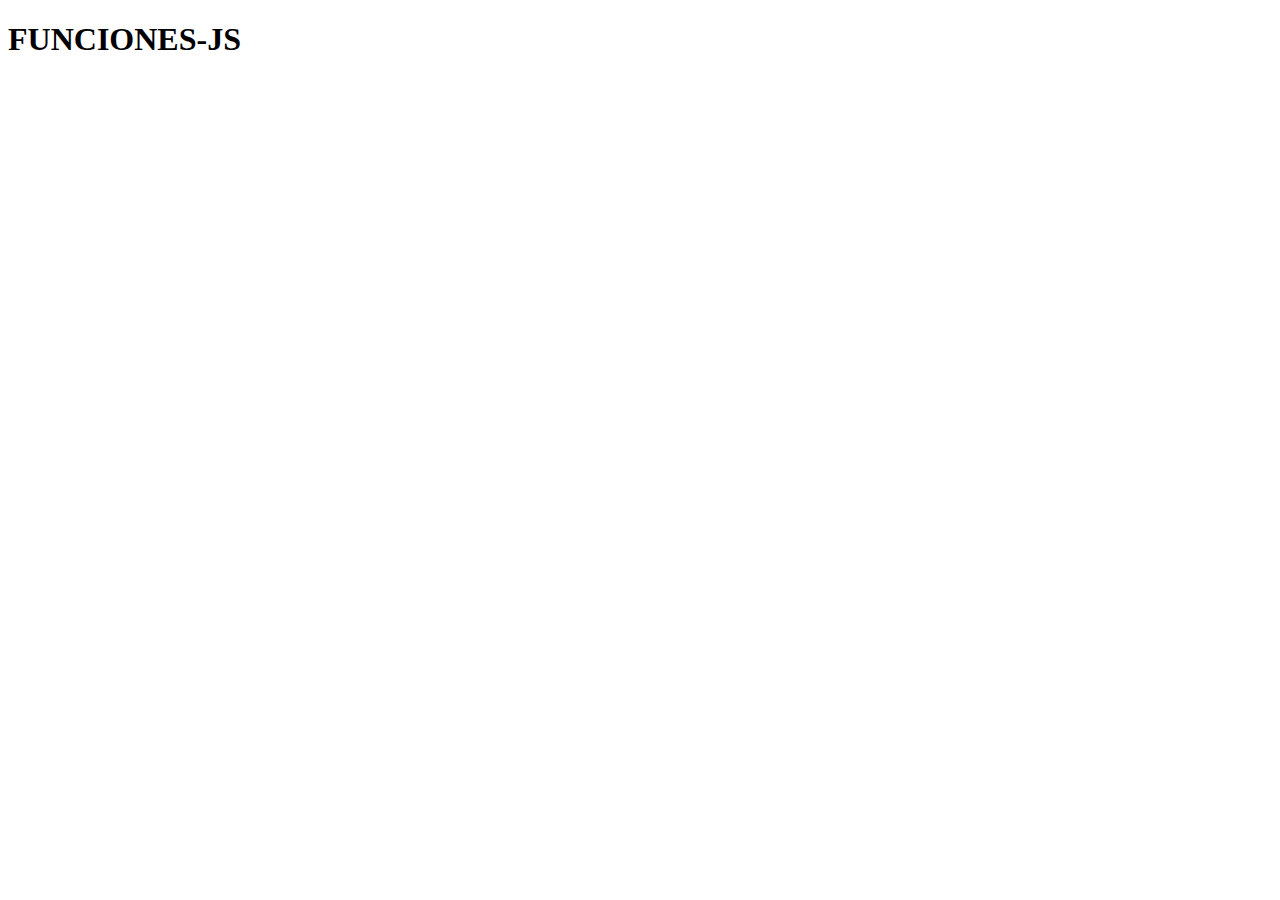
<file: 05-funciones/index.html>
<!DOCTYPE html>
<html lang="en">
<head>
    <meta charset="UTF-8">
    <meta name="viewport" content="width=device-width, initial-scale=1.0">
    <title>Funciones-js</title>
</head>
<body>
    
    <h1>FUNCIONES-JS</h1> 

    <script src="app.js"></script>


</body>
</html>
</file>
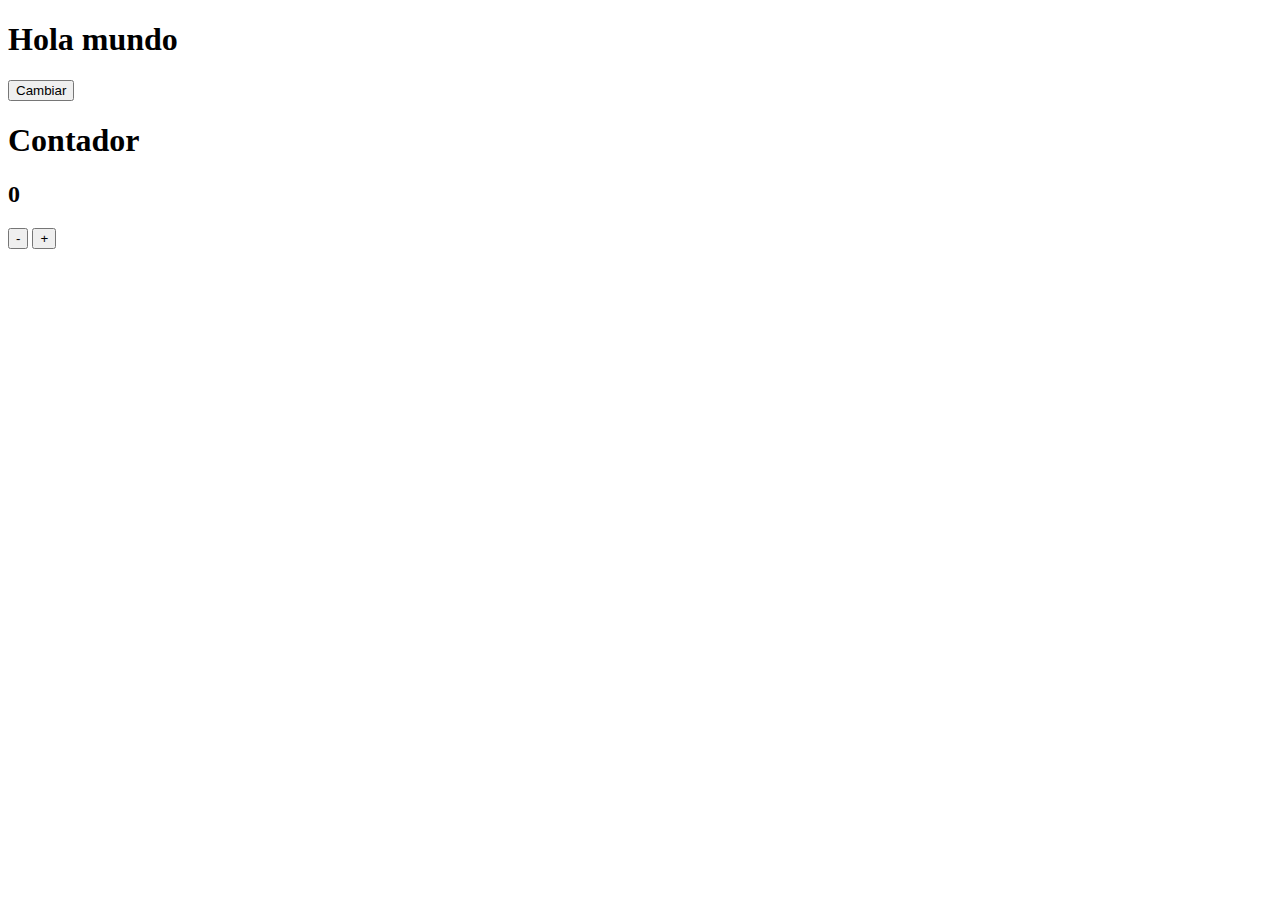
<file: 06-DOM/index.html>
<!DOCTYPE html>
<html lang="en">
<head>
    <meta charset="UTF-8">
    <meta name="viewport" content="width=device-width, initial-scale=1.0">
    <title>DOM</title>
</head>
<body>
    
    <h1 id="titulo">Hola mundo</h1>
    <button id="btn">Cambiar</button>

    <h1>Contador</h1>
    <h2 id="valor">0</h2>

    <button id="boton1">-</button>
    <button id="boton2">+</button>



    <script src="app.js"></script>
</body>
</html>
</file>
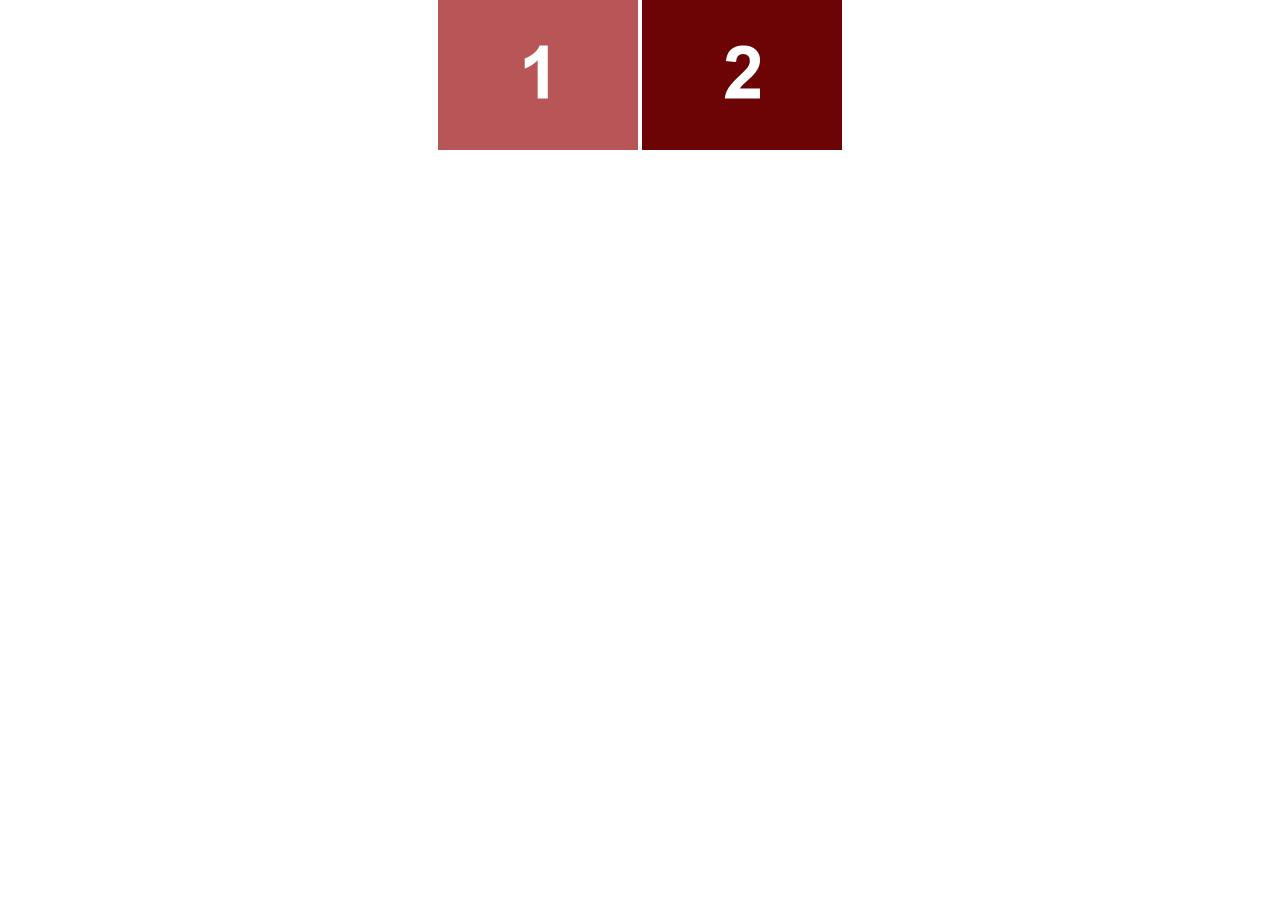
<file: 08-lightbox/index.html>
<!DOCTYPE html>
<html>
<head>
	<meta charset="utf-8">
	<title>LIGHTBOX</title>
	<style>
		
	*{
		margin: 0;
		padding: 0;
	}

	#fath{
		margin: auto;
		width: 405px;
	
	}

	.min{
		cursor: pointer;
	}

	#flotante{
		position: absolute;
		width: 100%;
		height: 100vh;
		z-index: 2;
		/*display: none;*/
		top:-100vh;
	}

	#cuadro{
		position: absolute;
		width: 100%;
		height: 100vh;
		background: #2e2e2e;
		opacity: .9;
	}

	#main{
		position: relative;
		width: 415px;
		height: 320px;
		/*background: yellow;*/
		left: 0;
		right: 0;
		top:50%;
		bottom: 0;
		margin: -160px auto ;
	}

	#equis{
		position: absolute;
		width: 30px;
		height: 30px;
		background: lightgray; 
		border-radius: 50%;
		text-align: center;
		line-height: 30px;
		z-index: 2;
		right: -10px;
		top: -5px;
		cursor: pointer;
		transition-duration: .5s;	
	}

	#equis:hover{
		background: gray;

	}

	#sig, #ant{
		position: absolute;
		width: 30px;
		height: 60px;
		background: lightgray; 
		text-align: center;
		line-height: 60px;
		z-index: 2;	
		transition-duration: .5s;
	}

	#sig{
		right: -10px;
		margin-top: -30px;
		top: 50%;
		cursor: pointer;
	}

	#sig:hover{
		background: gray;

	}

	#ant{
		left: -10px;
		margin-top: -30px;
		top: 50%;
		cursor: pointer;
	}

	#ant:hover{
		background: gray;

	}

	#flotante .mainimg{
		position: absolute;
		left: 0;
		right: 0;
		top:0;
		bottom: 0;
		margin: auto;
		border: 6px solid white;

	}

	

/*
	#flotante{
		position: relative;
		height: 100vh;
		z-index: 999;
	}

	.cuadro{
		position: relative;
		height: 100vh;
		width: 100%;
		background: #2e2e2e;
		opacity: .5;
		z-index: 999;
	}

	.mainimg{
		position: absolute;
		margin: auto;
		left: 0;
		right: 0;
		top:0;
		bottom: 0;
		z-index: 999;
	}
*/

	</style>
</head>
<body>

<div id="flotante">
	<div id="cuadro"></div>
	<div id="main">
		<div id="equis">X</div>
		<div id="sig" >></div>
		<div id="ant"><</div>
		<img id="imgprincipal" class="mainimg" src="img1.jpg">
	</div>
</div>

<div id="fath">
	<img class="min" onclick="mostrarimg(this)" src="img1.jpg" width="200px">
	<img class="min" onclick="mostrarimg(this)" src="img2.jpg" width="200px">

</div>



<script src="app.js"></script>

</body>
</html>
</file>
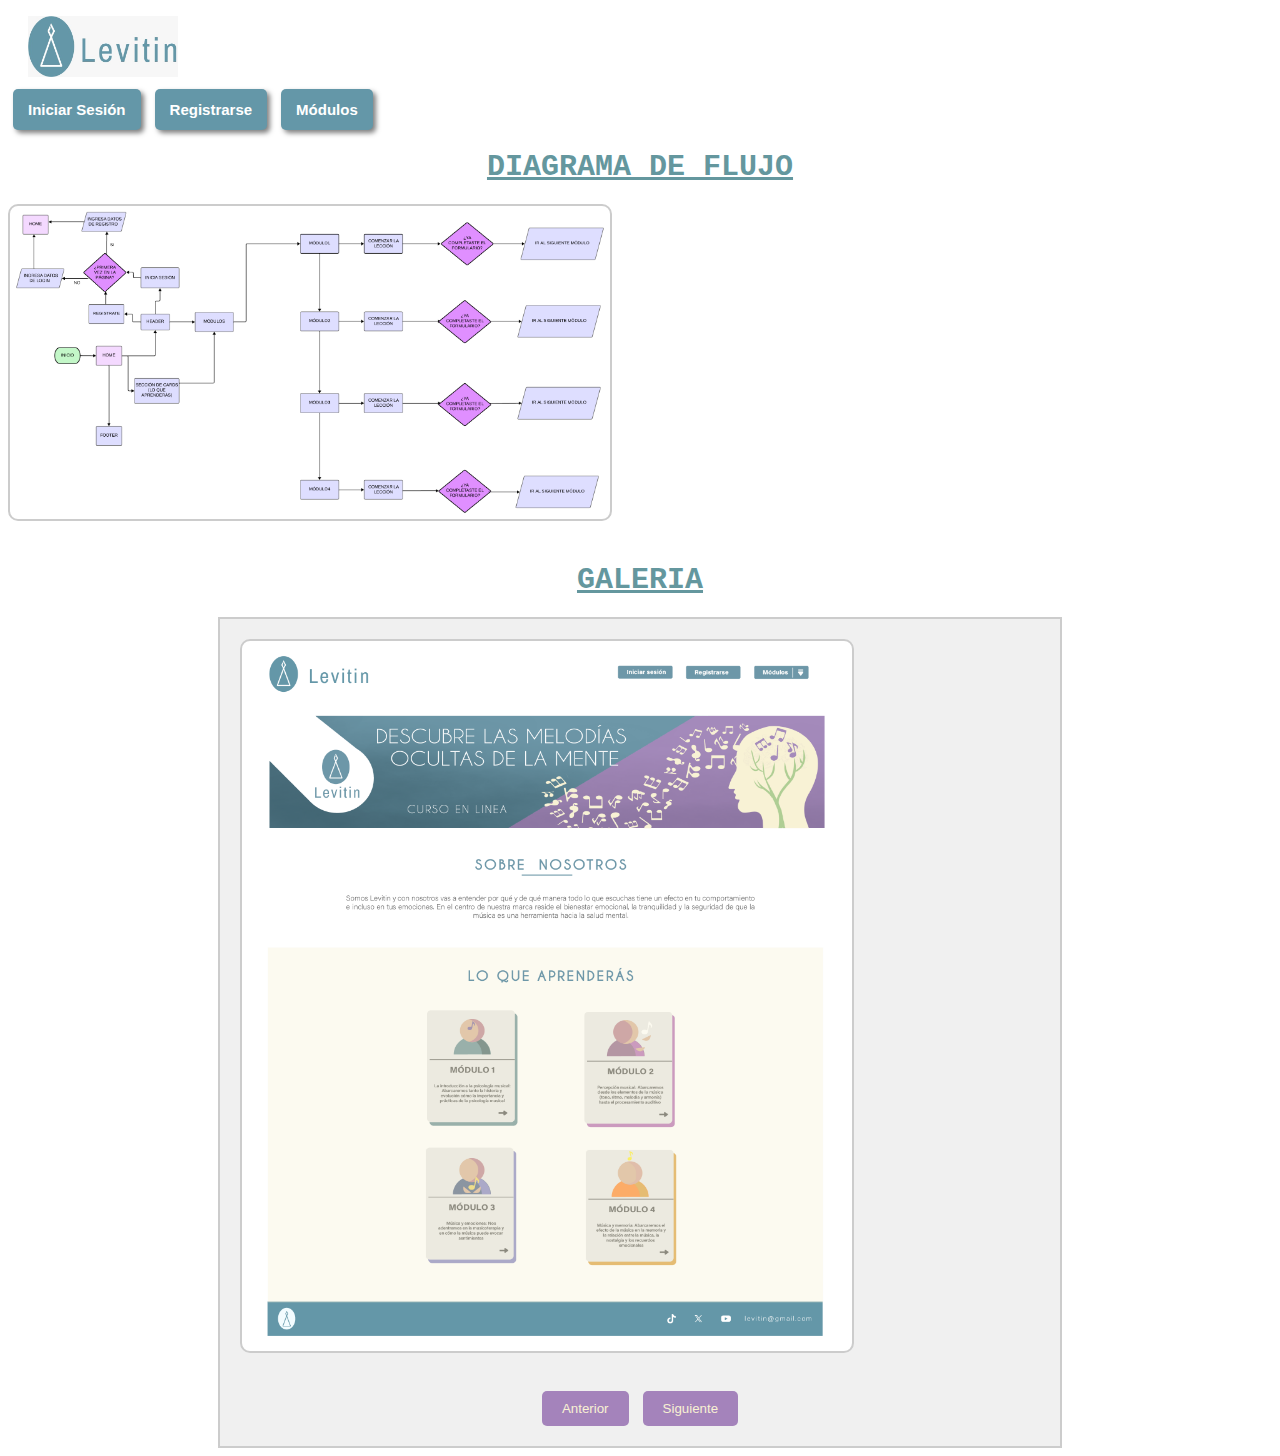
<file: diagrama_interactivo_mooc/index.html>
<!DOCTYPE html>
<html lang="es">
<head>
    <meta charset="UTF-8">
    <meta name="viewport" content="width=device-width, initial-scale=1.0">
    <link rel="stylesheet" href="styles.css">
    <title>Diagrama_interactivo_mooc</title>
    
</head>

<body>
<header>
    <div class="contenedor1">
        <img class="logoImg" src="imagenes/logo-levitin.jpeg" alt="Logo Levitin">
        <nav>
            <a href="#iniciarsesion"><button class="btnHeader">Iniciar Sesión</button></a>
            <a href="#registrarse"><button class="btnHeader">Registrarse</button></a>
            <a href="#modulos"><button class="btnHeader">Módulos</button></a>
        </nav>
    </div>
</header>

<section id="Diagramadeflujo">
    <h1>DIAGRAMA DE FLUJO</h1>
    <img class="diagrama" src="imagenes/diagrama-de-flujo.png" alt="Diagrama de flujo">
</section>
<br>
<h1>GALERIA</h1>
<div class="galeria">
    <div class="lista-imagenes">
        <img src="imagenes/inicio.png" alt="inicio">
        <img src="imagenes/iniciaSesion.png" alt="registrate">
        <img src="imagenes/registrate.png" alt="iniciaSesion">
        <img src="imagenes/modulo1-tema1.png" alt="modulo1-tema1">
        <img src="imagenes/modulo1-tema2.png" alt="modulo1-tema2">
        <img src="imagenes/modulo1-tema3.png" alt="modulo1-tema3">
        <img src="imagenes/modulo1-tema4.png" alt="modulo1-tema4">
        <img src="imagenes/modulo2-tema1.png" alt="modulo2-tema1">
        <img src="imagenes/modulo2-tema2.png" alt="modulo2-tema2">
        <img src="imagenes/modulo2-tema3.png" alt="modulo2-tema3">
        <img src="imagenes/modulo3-tema1.png" alt="modulo3-tema1">
        <img src="imagenes/modulo3-tema2.png" alt="modulo3-tema2">
        <img src="imagenes/modulo3-tema3.png" alt="modulo3-tema3">
        <img src="imagenes/modulo3-tema4.png" alt="modulo3-tema4">
        <img src="imagenes/modulo4-tema1.png" alt="modulo4-tema1">
        <img src="imagenes/modulo4-tema2.png" alt="modulo4-tema2">
        <img src="imagenes/modulo4-tema3.png" alt="modulo4-tema3">
        <img src="imagenes/pop up.png" alt="pop up">
        <img src="imagenes/popup-podcast.png" alt="popup-podcast">
    </div>
    <br>
    <button id="btnAnterior">Anterior</button>
    <button id="btnSiguiente">Siguiente</button>
</div>

<script src="./app.js"></script>
</body>
</html>
</file>
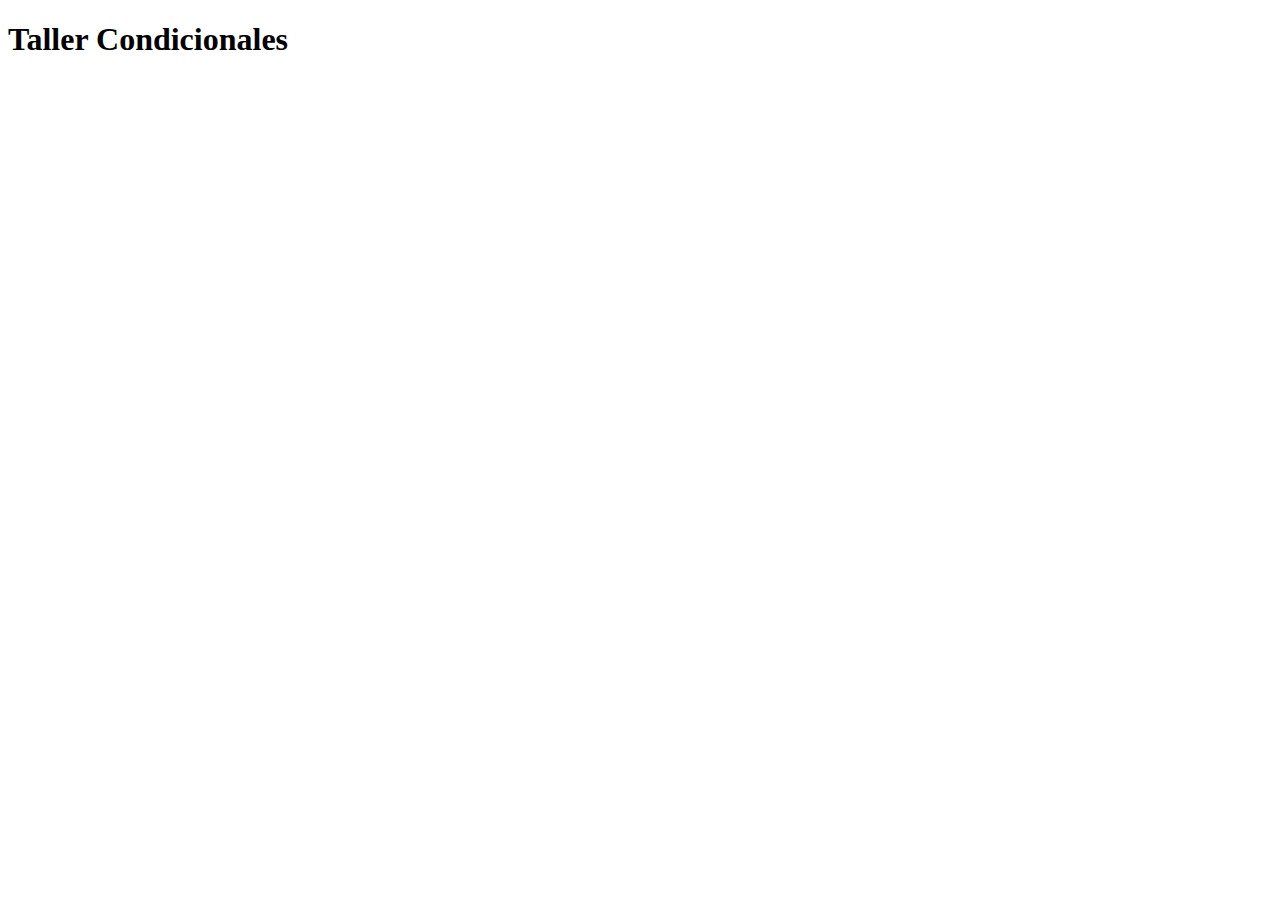
<file: 03-condicionales/02-taller/index.html>
<!DOCTYPE html>
<html lang="en">
<head>
    <meta charset="UTF-8">
    <meta name="viewport" content="width=
    , initial-scale=1.0">
    <title>Taller condicionales</title>
</head>
<body>

    <h1>Taller Condicionales</h1>



    <script src="app.js"></script>

</body>
</html>
</file>
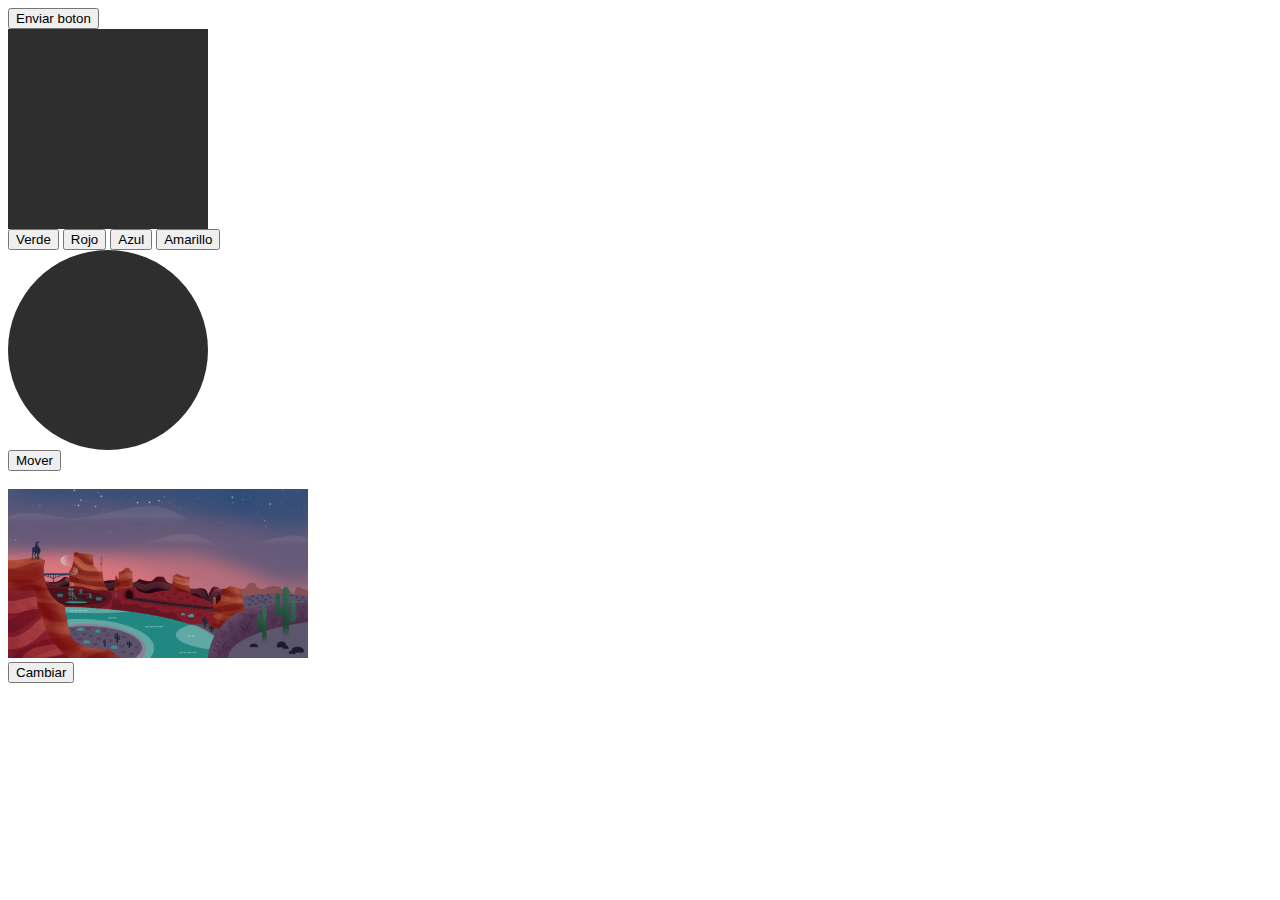
<file: 06-DOM/01-practica-01/index.html>
<!DOCTYPE html>
<html>
<head>
	<title></title>
</head>
<body>



<input type="submit" id="boton" value="Enviar boton">

<section id="caja" style="width: 200px; height: 200px; background: #2e2e2e;"></section>
<button class="btnColores" data-color="green">Verde</button>
<button class="btnColores" data-color="red">Rojo</button>
<button class="btnColores" data-color="blue">Azul</button>
<button class="btnColores" data-color="yellow">Amarillo</button>

<section id="circulo" style="width: 200px; height: 200px; border-radius: 50%; background: #2e2e2e;"></section>
<button id="btnMover">Mover</button><br><br>


<img id="miImagen" src="imagen.png" width="300px"><br>
<button>Cambiar</button><br><br>

<script src="app.js"></script>

</body>
</html>
</file>
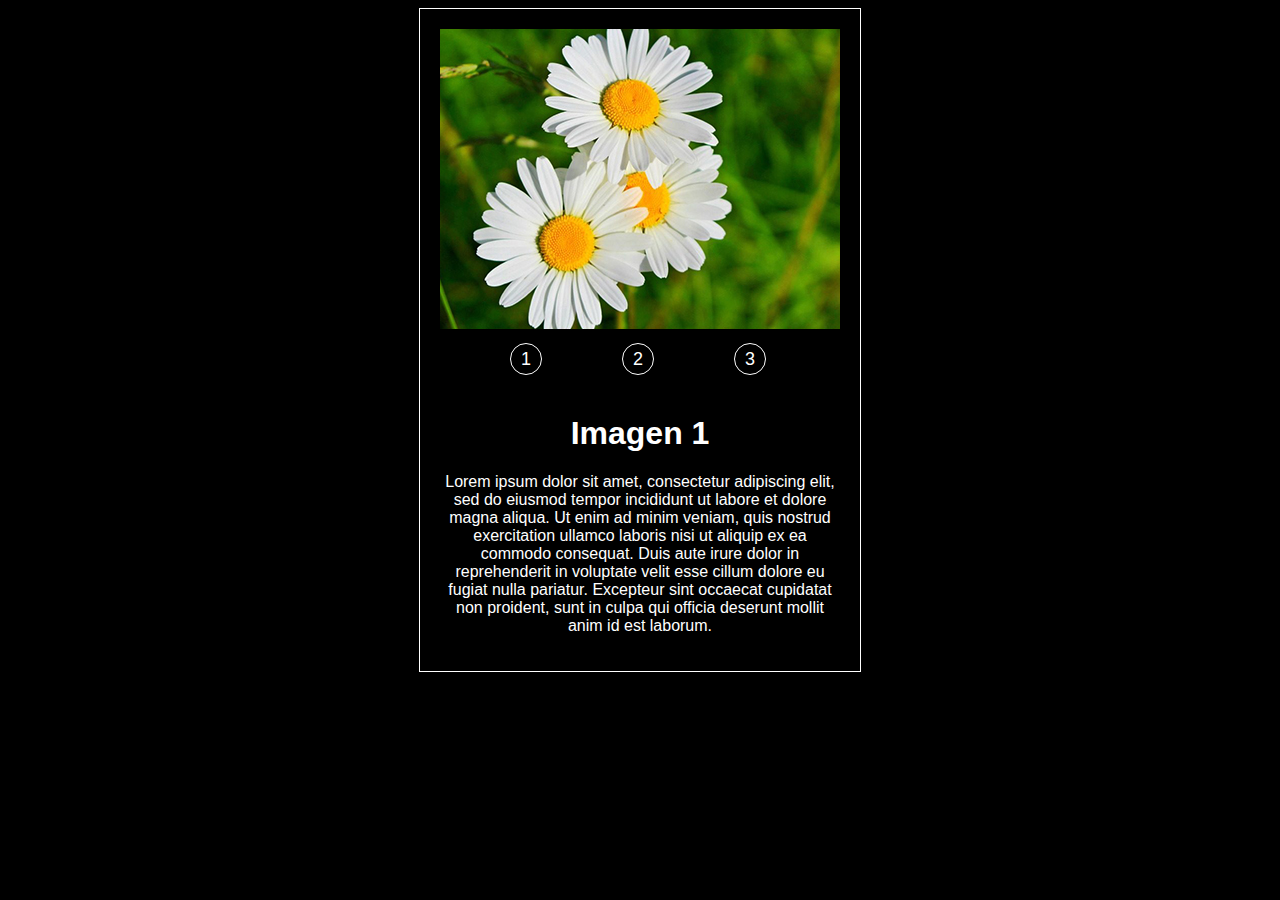
<file: 07-Galerías/Galerías-sin-resolver/galeria_5/index.html>
<!DOCTYPE html>
<html>
<head>
	<title></title>
	<link rel="stylesheet" href="estilos.css">
</head>
<body>

<section id="contenedor">
	<img src="img1.jpg">
	<div class="btn">1</div>
	<div class="btn">2</div>
	<div class="btn">3</div>
	<h1>Imagen 1</h1>
	<p>Lorem ipsum dolor sit amet, consectetur adipiscing elit, sed do eiusmod tempor incididunt ut labore et dolore magna aliqua. Ut enim ad minim veniam, quis nostrud exercitation ullamco laboris nisi ut aliquip ex ea commodo consequat. Duis aute irure dolor in reprehenderit in voluptate velit esse cillum dolore eu fugiat nulla pariatur. Excepteur sint occaecat cupidatat non proident, sunt in culpa qui officia deserunt mollit anim id est laborum.</p>
</section>

<script src="codigo.js"></script>
</body>
</html>
</file>
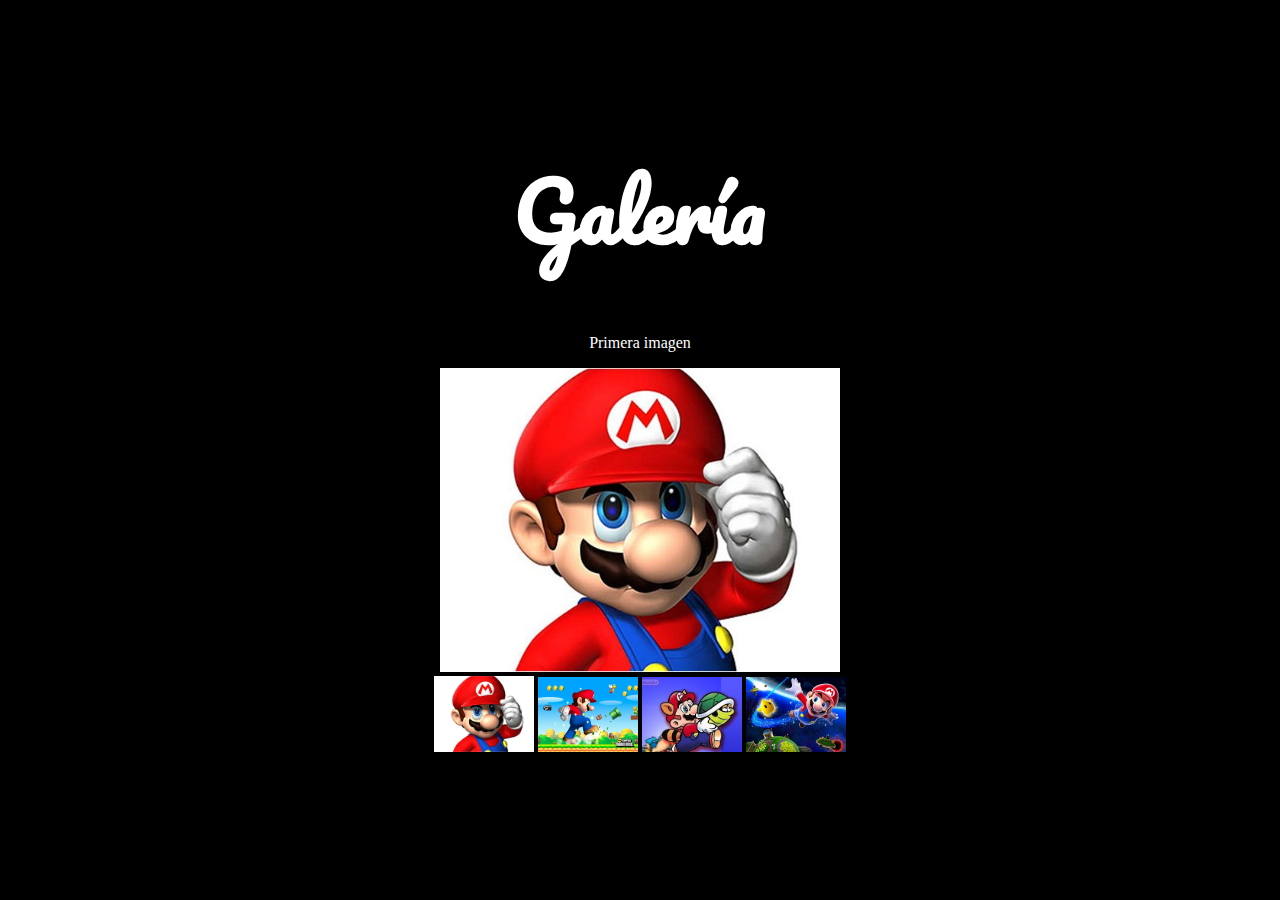
<file: 07-Galerías/Galerías-sin-resolver/galeria_4/galeriaMiniaturas.html>
<!DOCTYPE html>
<html>
<head>
	<title></title>
	<meta charset="utf-8">

<link href="https://fonts.googleapis.com/css?family=Pacifico" rel="stylesheet">
<style type="text/css">
	
body{
	background:#000;
	text-align: center;
	margin-top:140px;
}

.miniatura{
	cursor:pointer;
}

.miniatura:hover{
	opacity:.5;
}

p{
	color:white;

}

h1{
	color:white;
	font-size: 5em;
	font-family: 'Pacifico', cursive;
}

</style>
</head>
<body>

<h1>Galería</h1>
<p>Primera imagen</p>
<div>
	<img src="mario.jpg" width="400px">
</div>

<img class="miniatura" name="Primera imagen" src="mario.jpg" width="100px" >
<img class="miniatura" name="Segunda imagen" src="mario2.jpg" width="100px">
<img class="miniatura" name="Tercera imagen" src="mario3.jpg" width="100px">
<img class="miniatura" name="Cuarta imagen" src="mario4.jpg" width="100px">

<script>
	var parrafo = document.getElementsByTagName("p")[0];
	var pantalla = document.getElementsByTagName("img")[0];
	var miniaturas = document.getElementsByClassName("miniatura");

	function cambiar (){
    	var atributo = this.getAttribute("src");
    	var titulo = this.getAttribute("name");
    	pantalla.setAttribute("src", atributo);
		parrafo.innerText = titulo;
	}

	miniaturas[0].addEventListener("click",cambiar);
	miniaturas[1].addEventListener("click",cambiar);
	miniaturas[2].addEventListener("click",cambiar);
	miniaturas[3].addEventListener("click",cambiar);

</script>

</body>
</html>
</file>
<file: diagrama_interactivo_mooc/styles.css>
.logoImg {
    width: 150px;
    padding: 8px 20px;
    border: none;
    box-shadow: none;
}

.contenedor1 {
    max-width: 100%;
    margin: 0;
}

header.contenedor1 {
    justify-content: space-between;
    display: flex;
    flex-direction: row;
    align-items: center;
}

button {
    margin: 0 5px;
    padding: 5px 10px;
    cursor: pointer;
}


header button{
    font-size: 15px;
    justify-content: space-between;
    padding: 12px 15px;
    border: rgb(100, 151, 168);
    box-shadow: 3px 3px 5px rgba(0, 0, 0, 0.5);
    text-decoration: none;
    font-weight: bold;
    background-color:rgb(100, 151, 168);
    color: white;
}

header button:hover {
   background-color: rgb(248, 242, 213);
   border: rgb(248, 242, 213);
   color:rgb(100, 151, 168) ;
}

h1 {
    font-family: courier;
    font-size: 30px;
    text-align: center;
    color: rgb(100, 151, 158);
    text-decoration:underline;
}



.galeria-contenedor1 {
    display: flex;
    align-items: center;
}

button {
    padding: 10px;
    margin: 0 20px;
    background-color: rgb(157, 93, 218);
    color: white;
    border: none;
    border-radius: 5px;
    cursor: pointer;
}

button:hover {
    background-color: rgb(43, 43, 43);
}

img {
    max-width: 600px;
    max-height: 700px;
    border: 2px solid #ccc;
    border-radius: 10px;
}

.logoImg {
    width: 150px;
    padding: 8px 20px;
    border: none;
    box-shadow: none;
}

.galeria {
    text-align: center;
    margin-top: 20px;
}

button {
    margin: 0 5px;
    padding: 5px 10px;
    cursor: pointer;
}

.galeria {
    text-align: center; 
    margin-top: 20px; 
    padding: 20px; 
    border: 2px solid #ccc; 
    background-color: #f0f0f0; 
    max-width: 800px; 
    margin: 0 auto; 
}


.galeria .lista-imagenes img {
    display: block; 
    width: 100%; 
    height: auto; 
    border: 2px solid #ccc; 
    padding: 5px; 
    margin-bottom: 10px; 
    background-color: #fff; 
}

.galeria button {
    margin-top: 10px; 
    padding: 10px 20px; 
    background-color: #a483bb; 
    color: #f8f1d3; 
    border: none; 
    cursor: pointer; 
}

.galeria button:hover {
    background-color: #afd093; 
}

.diagrama {
    justify-content: center;
}
</file>
<file: 07-Galerías/Galerías-sin-resolver/galeria_5/estilos.css>
*{
	color: white;
	font-family: Arial;
	text-align: center;
}

body{
	background-color: black;
}

#contenedor{
	width: 400px;
	margin: auto;
	border: 1px solid white;
	padding: 20px;
}

.btn{
	width: 30px;
	height: 30px;
	border: 1px solid white;
	border-radius: 16px;
	color: white;
	float: left;
	margin: 10px;
	margin-left: 70px;
	margin-bottom: 40px;
	text-align: center;
	font-size: 18px;
	cursor: pointer;
	line-height: 30px;
}

.btn:hover{
	color: black;
	background-color: white;
}
</file>
